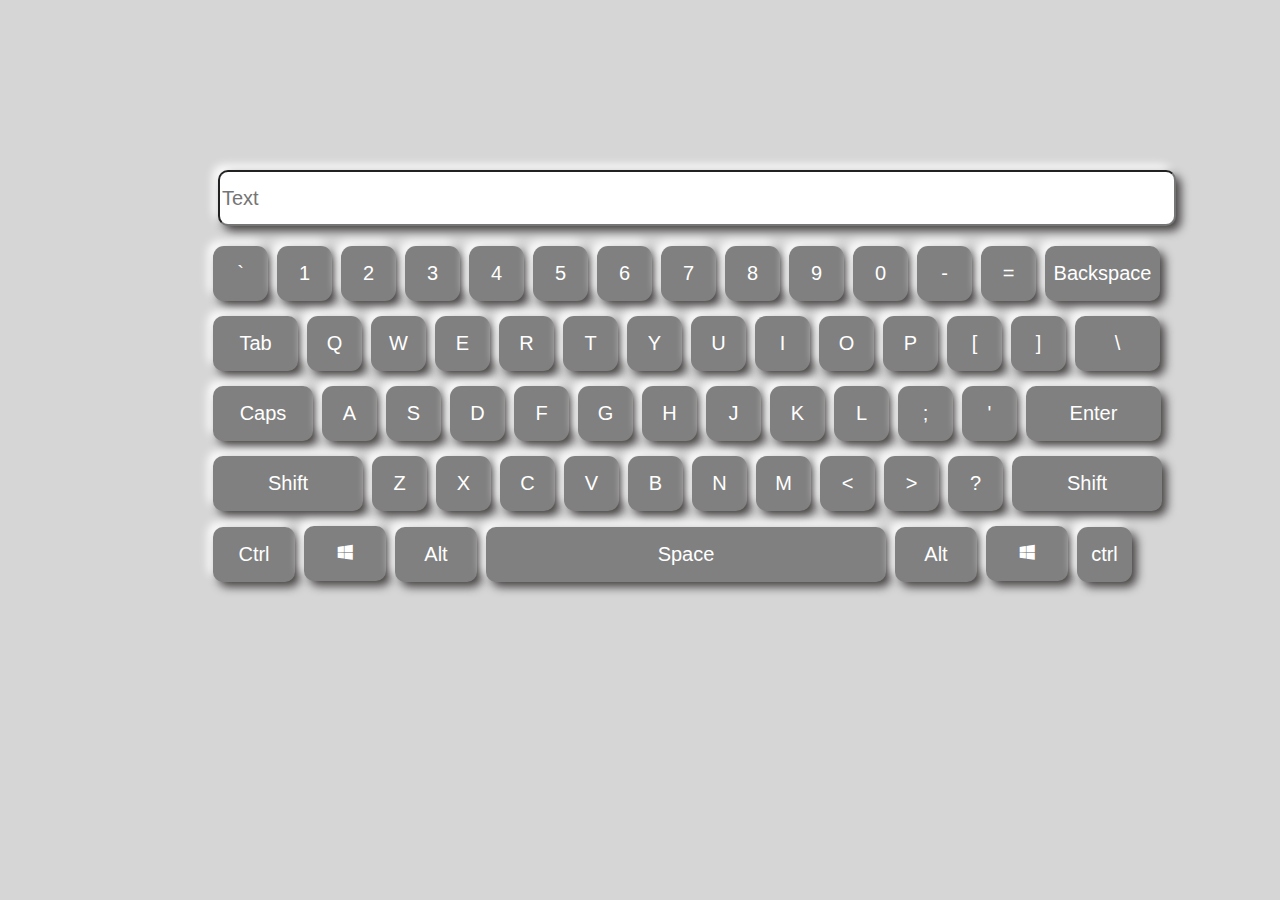
<file: keyboard/index.html>
<!DOCTYPE html>
<html lang="en">

<head>
    <meta charset="UTF-8">
    <meta name="viewport" content="width=device-width, initial-scale=1.0">
    <title>keyboard</title>

    <link href='https://unpkg.com/boxicons@2.1.4/css/boxicons.min.css' rel='stylesheet'>



    <style>
        body {
            background-color: rgb(214, 214, 214);
        }

        .container {
            margin: 160px 0 0 200px;
        }

        input {
            width: 950px;
            height: 50px;
            border-radius: 10px;
            margin: 10px;
            box-shadow: 5px 5px 10px #474343, -5px -5px 10px #fff;
            font-size: 20px;
        }

        .row {
            width: 100%;
            height: 60px;
        }

        .one,
        .two,
        .three,
        .four,
        .five {
            margin: 10px 0 0 0;
        }

        button {
            background-color:grey;
            color: #fff;
            width: 55px;
            height: 55px;
            border: none;
            box-shadow: 5px 5px 10px #474343, -5px -5px 10px #fff;
            font-size: 20px;
            margin-left: 5px;
            outline: none;
            font-family: Arial, Helvetica, sans-serif;
            border-radius: 20%
        }

        button:active {
            box-shadow: 1px 1px 2px yellowgreen, -1px -1px 2px #474343;
        }

        .backspace {
            width: 115px;
            border-radius: 10px
        }

        .tab {
            width: 85px;
            border-radius: 10px;
        }

        .slace {
            width: 85px;
            border-radius: 10px;
        }

        .caps {
            width: 100px;
            border-radius: 10px;
        }

        .enter {
            width: 135px;
            border-radius: 10px;
        }

        .shift {
            width: 150px;
            border-radius: 10px;
        }

        .bottom {
            width: 82px;
            border-radius: 10px;
        }

        .space {
            width: 400px;
            border-radius: 10px;
        }
    </style>

</head>

<body>


    <div class="container">
        <div class="keyboard_wrapp">
            <div class="display">
                <input type="text" id="screen" class="en" placeholder="Text">
            </div>
        </div>

        <div class="keyboard_keys">
            <div class="row one">
                <button>`</button>
                <button>1</button>
                <button>2</button>
                <button>3</button>
                <button>4</button>
                <button>5</button>
                <button>6</button>
                <button>7</button>
                <button>8</button>
                <button>9</button>
                <button>0</button>
                <button>-</button>
                <button>=</button>
                <button class="backspace">Backspace</button>
            </div>

            <div class="row two">
                <button class="tab">Tab</button>
                <button>Q</button>
                <button>W</button>
                <button>E</button>
                <button>R</button>
                <button>T</button>
                <button>Y</button>
                <button>U</button>
                <button>I</button>
                <button>O</button>
                <button>P</button>
                <button>[</button>
                <button>]</button>
                <button class="slace">\</button>
            </div>

            <div class="row three">
                <button class="caps">Caps</button>
                <button>A</button>
                <button>S</button>
                <button>D</button>
                <button>F</button>
                <button>G</button>
                <button>H</button>
                <button>J</button>
                <button>K</button>
                <button>L</button>
                <button>;</button>
                <button>'</button>
                <button class="enter">Enter</button>
            </div>

            <div class="row four">
                <button class="shift">Shift</button>
                <button>Z</button>
                <button>X</button>
                <button>C</button>
                <button>V</button>
                <button>B</button>
                <button>N</button>
                <button>M</button>
                <button><</button>
                <button>></button>
                <button>?</button>
                <button class="shift">Shift</button>
            </div>

            <div class="row five">
                <button class="bottom">Ctrl</button>
                <button class="bottom"><i class='bx bxl-windows'></i></button>
                <button class="bottom">Alt</button>
                <button class="space">Space</button>
                <button class="bottom">Alt</button>
                <button class="bottom"><i class='bx bxl-windows'></i></button>
                <button>ctrl</button>
            </div>
        </div>

    </div>

    <script>
        document.addEventListener("DOMContentLoaded", () => {
            const input = document.getElementById("screen");
            const keys = document.querySelectorAll("button");

            keys.forEach(key => {
                key.addEventListener("click", () => {
                    let value = key.textContent;

                    switch (value) {
                        case 'Backspace':
                            input.value = input.value.slice(0, -1);
                            break;
                        case 'Tab':
                            input.value += '\t';
                            break;
                        case 'Caps':
                          
                            break;
                        case 'Enter':
                            input.value += '\n';
                            break;
                        case 'Shift':
                   
                            break;
                        case 'Ctrl':
                        case 'Alt':
                        case '':
                            break;
                        case 'Space':
                            input.value += ' ';
                            break;
                        default:
                            input.value += value;
                            break;
                    }
                });
            });
        });
    </script>
</body>

</html>
</file>
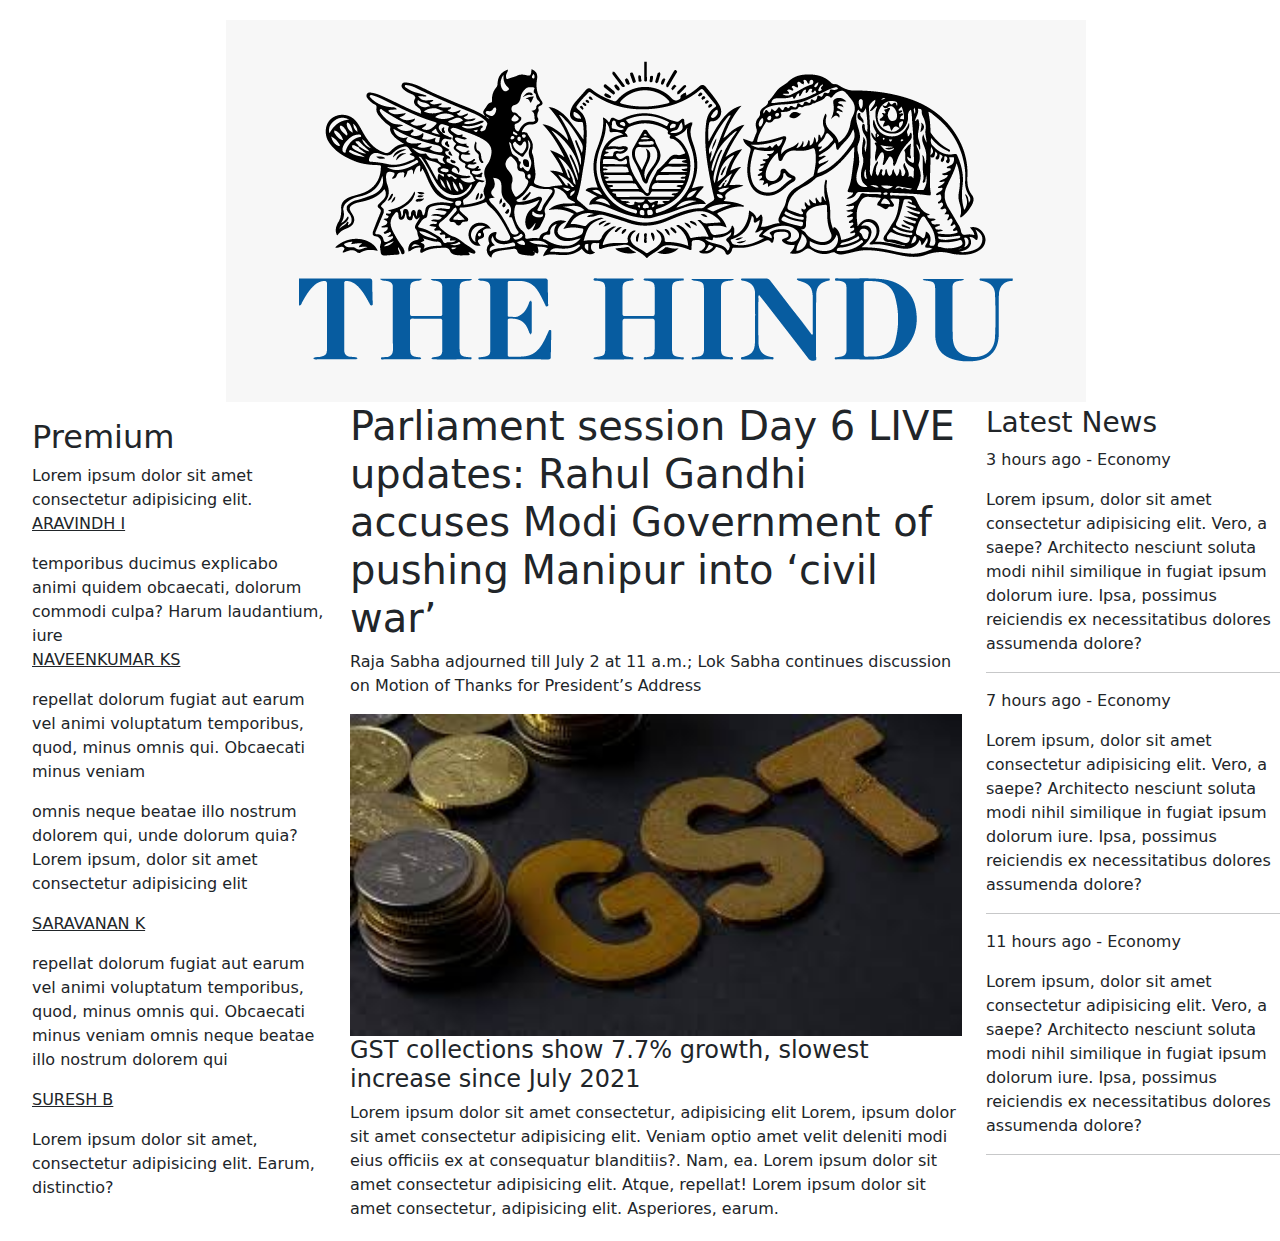
<file: Newspaper/index.html>
<!DOCTYPE html>
<html lang="en">

<head>
    <meta charset="UTF-8">
    <meta name="viewport" content="width=device-width, initial-scale=1.0">
    <title>Document</title>
    <link rel="stylesheet" href="https://cdn.jsdelivr.net/npm/bootstrap@5.3.3/dist/css/bootstrap.min.css">
</head>

<body>
    <div class=" container-fluid row m-lg-3 p-1 text-center border-black ">
        <div>
            <img src="hindu logo.img" alt="">
        </div>




        <div class="col-3 text-start border-black">
            <p>
            <h2>Premium</h2> Lorem ipsum dolor sit amet consectetur
            adipisicing elit.
            <p> <u> ARAVINDH I</u></p>
            temporibus ducimus explicabo animi quidem obcaecati, dolorum commodi culpa? Harum laudantium, iure
            <p> <u>NAVEENKUMAR KS</u></p>
            <p>repellat dolorum fugiat aut earum vel animi voluptatum temporibus, quod, minus omnis qui. Obcaecati
                minus veniam </p>
            <p>omnis neque beatae illo nostrum dolorem qui, unde dolorum quia?Lorem ipsum, dolor sit amet
                consectetur adipisicing elit</p>
            <p> <u>SARAVANAN K</u></p>
            <p>repellat dolorum fugiat aut earum vel animi voluptatum temporibus, quod, minus omnis qui.
                Obcaecati
                minus veniam omnis neque beatae illo nostrum dolorem qui</p>
            <p> <u>SURESH B</u></p>

            <p>Lorem ipsum dolor sit amet, consectetur adipisicing elit. Earum, distinctio?</p>
        </div>


        <div class="col-6 text-start border-black">

            <h1 >Parliament session Day 6 LIVE updates: Rahul Gandhi accuses Modi Government of pushing Manipur
                into ‘civil war’</h1>


            <p>Raja Sabha adjourned till July 2 at 11 a.m.; Lok Sabha continues discussion on Motion of Thanks for
                President’s Address</p>

            <img src="gst.png" width="100%">
            <h4>GST collections show 7.7% growth, slowest increase since July 2021</h5>



                Lorem ipsum dolor sit amet consectetur, adipisicing elit Lorem, ipsum dolor sit amet consectetur
                adipisicing elit. Veniam optio amet velit deleniti modi eius officiis ex at consequatur blanditiis?.
                Nam,
                ea.
                Lorem ipsum dolor sit amet consectetur adipisicing elit. Atque, repellat! Lorem ipsum
                dolor
                sit amet consectetur, adipisicing elit. Asperiores, earum.
        </div>



        <div class="col-3 text-start border-black mt-1">

            <h3>Latest News </h3>

            <p> 3 hours ago - Economy</p>
            Lorem ipsum, dolor sit amet consectetur adipisicing elit. Vero, a saepe? Architecto nesciunt
            soluta modi nihil similique in fugiat ipsum dolorum iure. Ipsa, possimus reiciendis ex necessitatibus
            dolores assumenda dolore?
            <hr>

            <p> 7 hours ago - Economy</p>

            <p>Lorem ipsum, dolor sit amet consectetur adipisicing elit. Vero, a saepe? Architecto nesciunt soluta
                modi
                nihil similique in fugiat ipsum dolorum iure. Ipsa, possimus reiciendis ex necessitatibus dolores
                assumenda dolore?</p>
            <hr>

            <p> 11 hours ago - Economy</p>

            <p>Lorem ipsum, dolor sit amet consectetur adipisicing elit. Vero, a saepe? Architecto nesciunt soluta
                modi
                nihil similique in fugiat ipsum dolorum iure. Ipsa, possimus reiciendis ex necessitatibus dolores
                assumenda dolore?</p>
            <hr>


        </div>
    </div>

</body>

</html>
</file>
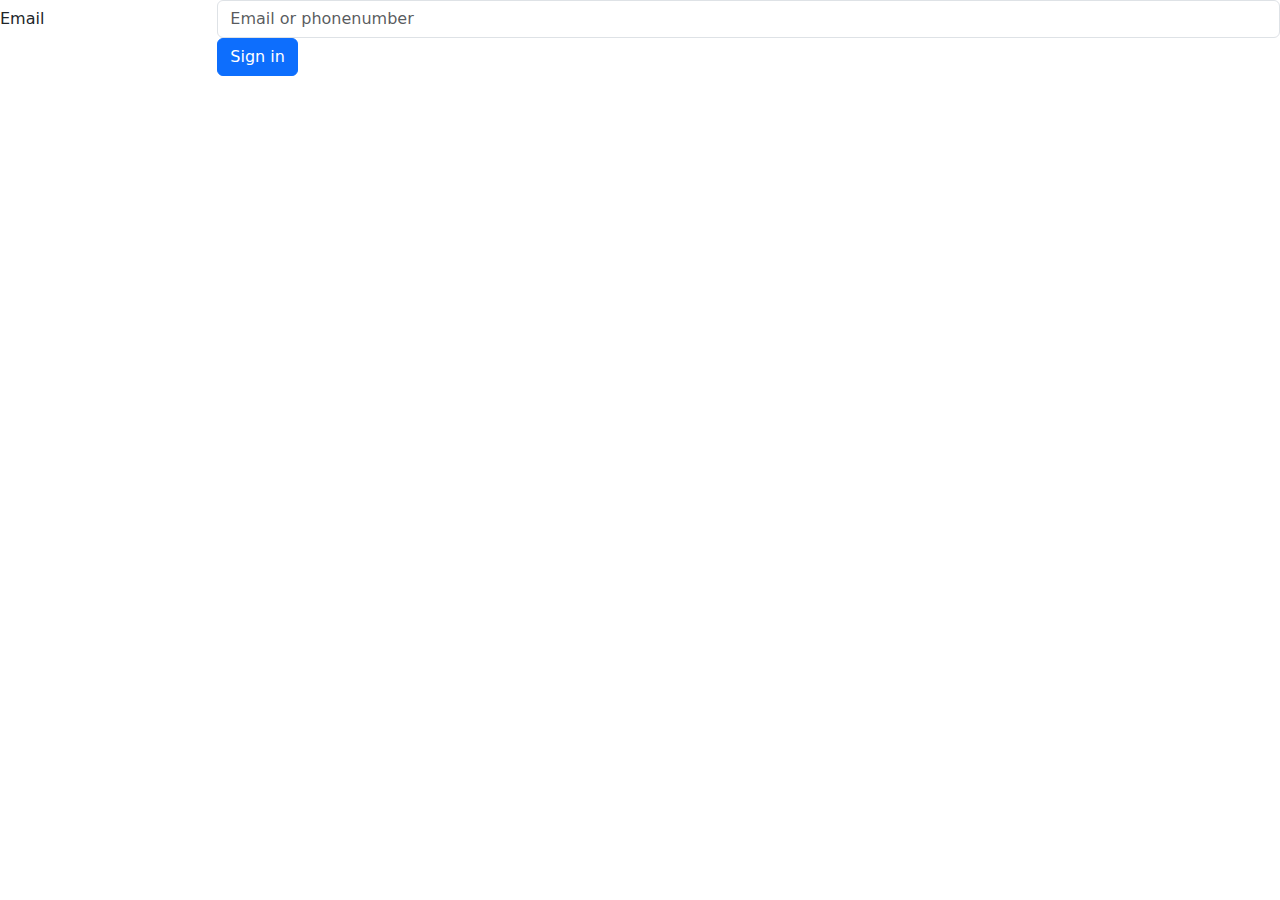
<file: bootstrap_0/boots.html>
<!DOCTYPE html>
<html lang="en">
<head>
    <meta charset="UTF-8">
    <meta name="viewport" content="width=device-width, initial-scale=1.0">
    <title>bootstrap</title>
    <link href="https://cdn.jsdelivr.net/npm/bootstrap@5.3.3/dist/css/bootstrap.min.css" 
    rel="stylesheet" integrity="sha384-QWTKZyjpPEjISv5WaRU9OFeRpok6YctnYmDr5pNlyT2bRjXh0JMhjY6hW+ALEwIH"
     crossorigin="anonymous">
</head>
<body>
    <script 
    src="https://cdn.jsdelivr.net/npm/bootstrap@5.3.3/dist/js/bootstrap.bundle.min.js" 
    integrity="sha384-YvpcrYf0tY3lHB60NNkmXc5s9fDVZLESaAA55NDzOxhy9GkcIdslK1eN7N6jIeHz" 
    crossorigin="anonymous">
   </script>
  <form>
    <div class="form-group row">
      <label for="inputEmail3" class="col-sm-2 col-form-label">Email</label>
      <div class="col-sm-10">
        <input type="email" class="form-control" id="inputEmail3" placeholder="Email or phonenumber">
      </div>
    </div>
    <div class="form-group row">
      <div class="col-sm-10 offset-sm-2">
        <button type="submit" class="btn btn-primary">Sign in</button>
      </div>
    </div>
  </form>
  
  
</div>
 
</body>
</html>
</file>
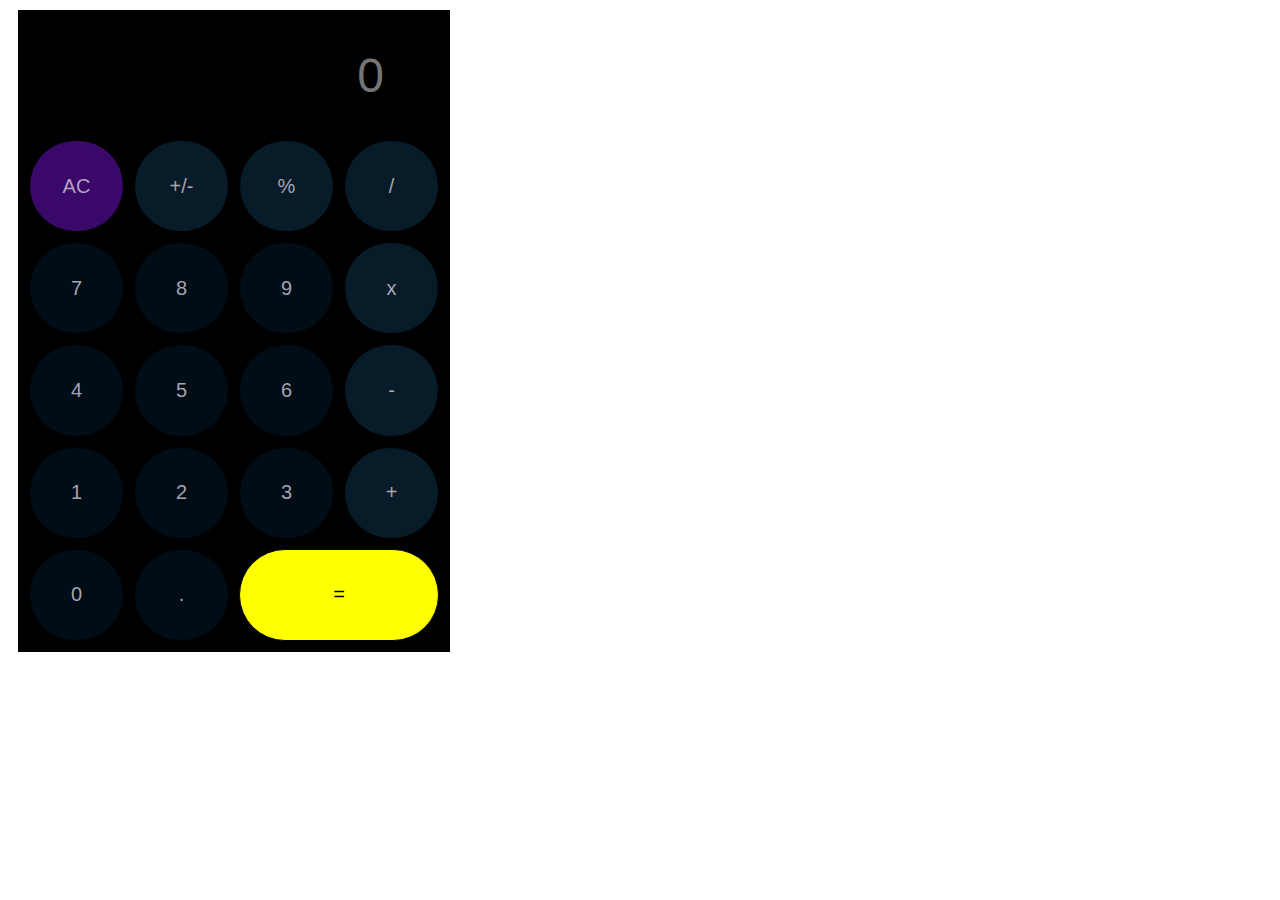
<file: calculator/day_7.html>
<!DOCTYPE html>
<html lang="en">

<head>
    <meta charset="UTF-8">
    <meta name="viewport" content="width=device-width, initial-scale=1.0">
    <title>Document</title>
    <style>
        .parent {
            display: grid;
            grid-template-columns: 1fr 1fr 1fr 1fr;
            width: 420px;
            height: 630px;
            margin: 10px;
            padding: 5px;
            border: 1px solid black;
            background-color: black;

        }

        .color2 > button:hover {
            background-color: lightblue;
        }


        button {

            border: 1px solid black;
            padding: 5px;
            margin: 5px;
            border-radius: 90px;
            font-size: 20px;
        }

        .color1 {
            background-color: rgba(18, 71, 108, 0.382);
            color: rgba(207, 200, 214, 0.81);
        }

        .color2 {
            background-color: rgba(0, 26, 44, 0.507);
            color: rgba(207, 200, 214, 0.81);
        }

        .color3 {
            background-color: yellow;
            grid-column: 3/5;

        }

        .e {
            width: 300px;
        }

        input {
            grid-column: 1/5;
            margin: auto;
            height: 60px;
            text-align: right;
            border: none;
            background-color: inherit;
            font-size: 48px;
            color: white;
        }
    </style>
</head>

<body>

    <div class="parent">
        <input type="text" placeholder="0" class="e">
        <button style="background-color: rgb(58, 8, 104); color: rgba(207, 200, 214, 0.81);">AC</button>
        <button class="color1">+/-</button>
        <button class="color1">%</button>
        <button class="color1">/</button>
        <button class="color2">7</button>
        <button class="color2">8</button>
        <button class="color2">9</button>
        <button class="color1">x</button>
        <button class="color2">4</button>
        <button class="color2">5</button>
        <button class="color2">6</button>
        <button class="color1">-</button>
        <button class="color2">1</button>
        <button class="color2">2</button>
        <button class="color2">3</button>
        <button class="color1">+</button>
        <button class="color2">0</button>
        <button class="color2">.</button>
        <button class="color3">=</button>
    </div>
    </div>

</body>

</html>
</file>
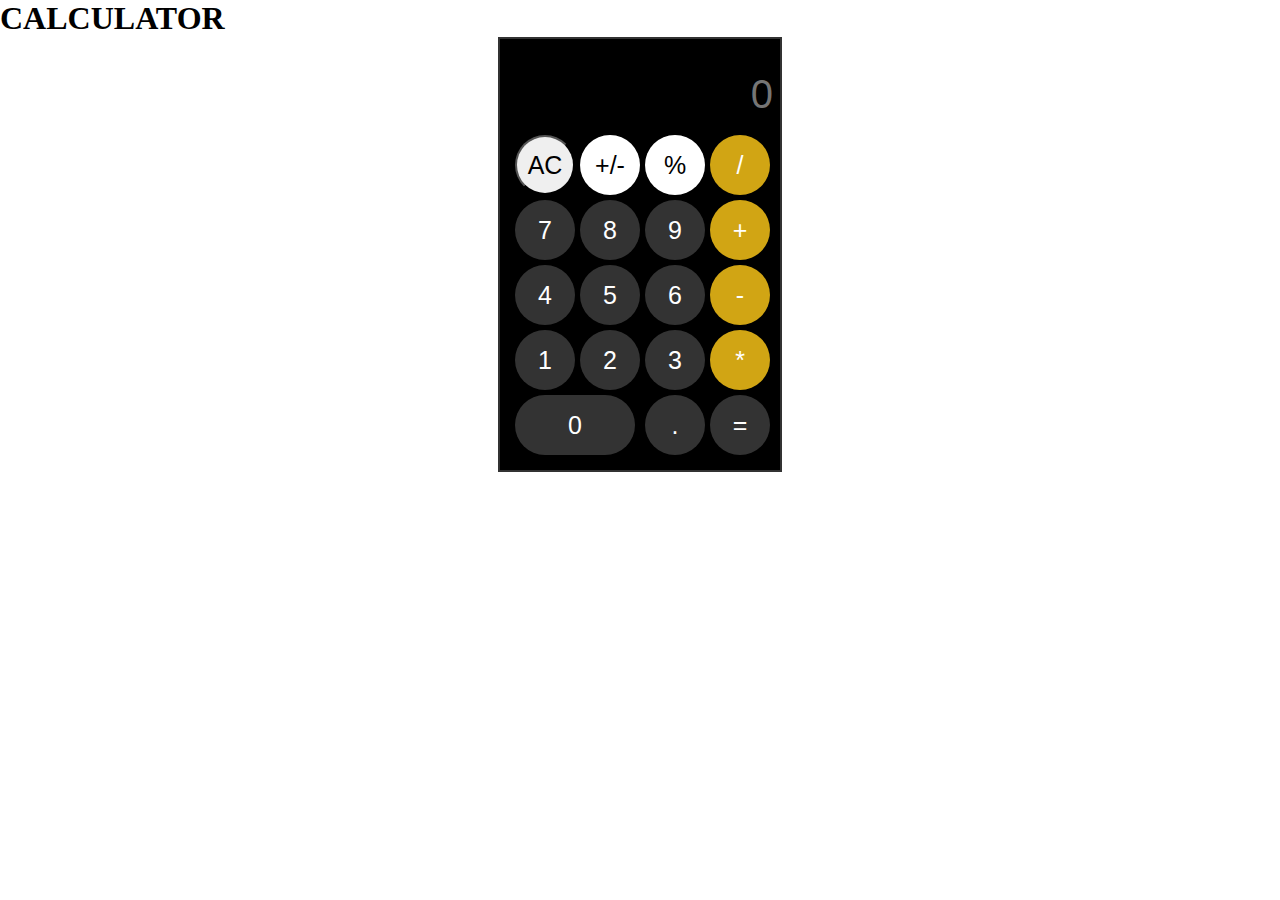
<file: task_0 calc/calc.html>
<!DOCTYPE html>
<html lang="en">
<head>
    <meta charset="UTF-8">
    <meta name="viewport" content="width=device-width, initial-scale=1.0">
    <title>Document</title>
    <link rel="stylesheet" href="calc.css"/>
</head>
<body>
    <h1>CALCULATOR</h1>
    <div class="parent">
        <input class="inp" id="display"  readonly type="text" placeholder="0">
        <div class="cbutton">
            <button id="clearbutton" onclick="clearToDisplay('')">AC</button>
            <button class="nor" onclick="negate()">+/-</button>
            <button class="nor" onclick="appendToDisplay('%')">%</button>
            <button class="yel" onclick="appendToDisplay('/')">/</button>
            <button class="val" onclick="appendToDisplay('7')">7</button>
            <button class="val" onclick="appendToDisplay('8')">8</button>
            <button class="val" onclick="appendToDisplay('9')">9</button>
            <button class="yel" onclick="appendToDisplay('+')">+</button>
            <button class="val" onclick="appendToDisplay('4')">4</button>
            <button class="val" onclick="appendToDisplay('5')">5</button>
            <button class="val" onclick="appendToDisplay('6')">6</button>
            <button class="yel" onclick="appendToDisplay('-')">-</button>
            <button class="val" onclick="appendToDisplay('1')">1</button>
            <button class="val" onclick="appendToDisplay('2')">2</button>
            <button class="val" onclick="appendToDisplay('3')">3</button>
            <button class="yel" onclick="appendToDisplay('*')">*</button>
            <button class="zero" onclick="appendToDisplay('0')">0</button>
            <button class="dt" onclick="appendToDisplay('.')">.</button>
            <button class="equal" onclick="calaulate()">=</button>
        </div>
        </div>
        <script src="main.js"></script>
</body>
</html>
</file>
<file: task_0 calc/calc.css>
*{
   margin: 0;
   padding: 0;
}
.parent{
    margin: auto;
    height:auto;
    width: 250px;;
    border: #333 solid 2px;
    padding: 15px;
    background-color: black;
}
.cbutton{
    display: grid;
    grid-template-columns: repeat(4,1fr);
    grid-gap: 5px;
}
.cbutton>button{
    height: 60px;
    width: 60px;
    border-radius: 50%;
    font-size: 25px;
}
input{
    border: none;
    color: white;
    font-size: 25px;
    text-align: right;
}
input:focus{
    border: none !important;
}
input::selection{
    border: none !important;
}
.inp{
    margin: 15px;
    background-color: black;
    color: white;
    font-size: 40px;
    padding: 3px;
    width: 240px;
}

.yel{
    background-color: rgb(209, 165,20);
    border: none;
    color: white;
}

.nor{
    background-color:white;
    color: black;
    border: none;
}

.val{
    background-color:#333;
    color:white;
    border: none;
}
.dt{
    background-color:#333;
    color:white;
    border: none;
}
.zero{
    background-color:#333;
    color:white;
    border: none;
    grid-column: 1/3;
    width: 120px !important;
    border-radius: 30px !important;
}
.equal{
    background-color:#333;
    color:white;
    border: none;
}
</file>
